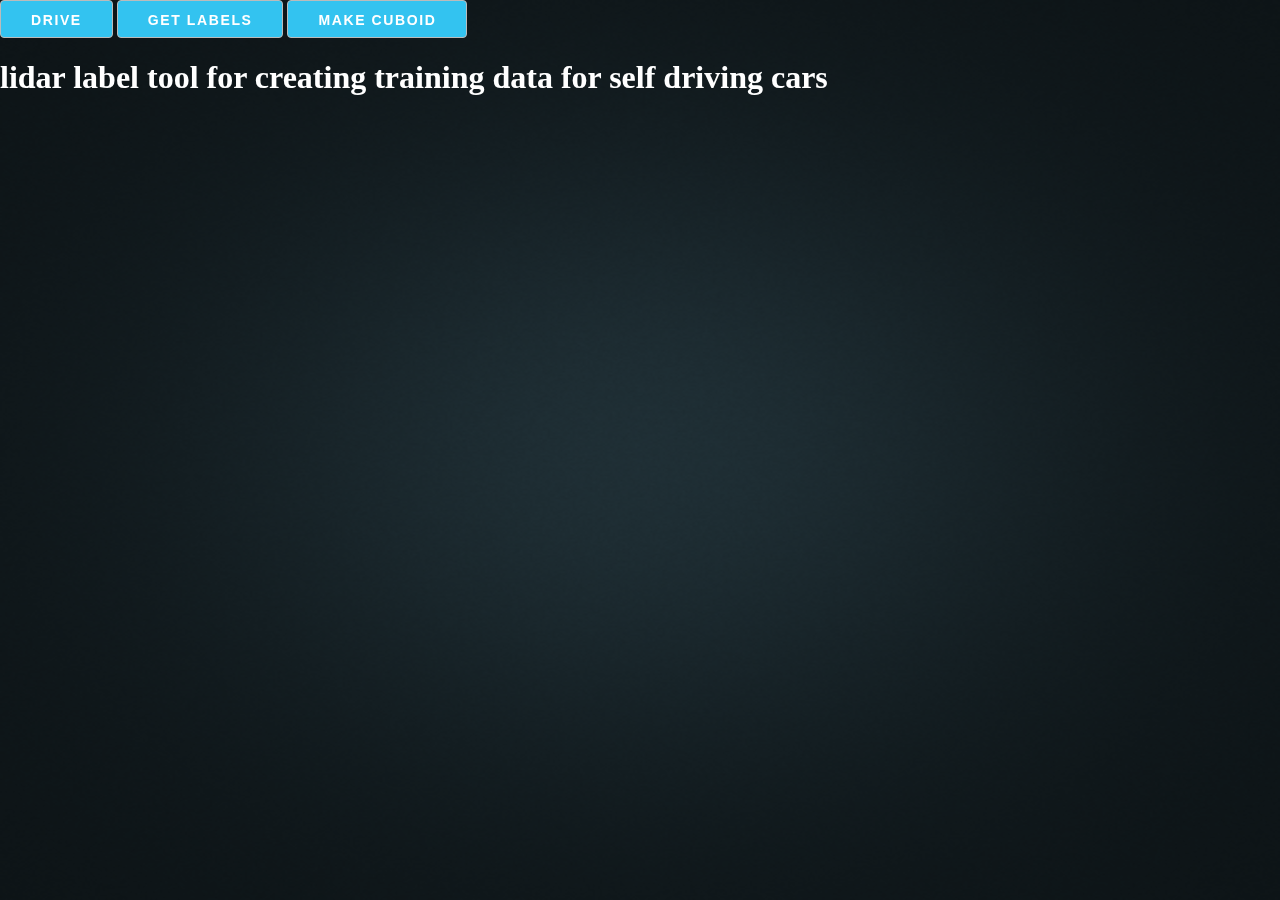
<file: index.html>
<!DOCTYPE html>
<html lang="en">
    <head>
        <meta charset="utf-8">
        <meta name="description" content="">
        <meta name="author" content="">
	      <meta name="viewport" content="width=device-width, initial-scale=1.0, user-scalable=no">
        <title>Potree Viewer</title>

	      <link rel="stylesheet" type="text/css" href="./local_modules/potree/build/potree/potree.css">
	      <link rel="stylesheet" type="text/css" href="./local_modules/potree/libs/jquery-ui/jquery-ui.min.css">
	      <link rel="stylesheet" type="text/css" href="./local_modules/potree/libs/perfect-scrollbar/css/perfect-scrollbar.css">
	      <link rel="stylesheet" href="./local_modules/potree/libs/openlayers3/ol.css" type="text/css">
        <link rel="stylesheet" href="./assets/style.css" type="text/css">
    </head>

    <body>
        <script src="https://code.jquery.com/jquery-3.2.1.min.js"></script>
        <script src="./local_modules/potree/libs/three.js/build/three.js"></script>
	      <script src="./local_modules/potree/libs/proj4/proj4.js"></script>
        <script src="./local_modules/potree/libs/other/stats.min.js"></script>
        <script src="./local_modules/potree/libs/other/BinaryHeap.js"></script>
        <script src="./local_modules/potree/libs/tween/tween.min.js"></script>
        <script src="./local_modules/potree/build/potree/potree.js"></script>
	      <script src="./local_modules/potree/libs/plasio/js/laslaz.js"></script>
	      <script src="./local_modules/potree/libs/plasio/vendor/bluebird.js"></script>
        <script src="https://threejs.org/examples/js/controls/DragControls.js"></script>
        <script src="https://threejs.org/examples/js/controls/TrackballControls.js"></script>
		    <div class="overlay">
            <button class="drive">Drive</button>
            <!-- <button class="save-state">save state</button> -->
            <button class="get-state">get Labels</button>
            <button class="make-cube">make cuboid</button>
            <!-- <button class="get-turk">get labels from turk</button> -->

            <h1>lidar label tool for creating training data for self driving cars</h1>

            
        </div>

        <div class="potree_container" style="position: absolute; width: 100%; height: 100%; left: 0px; top: 0px; ">
		        <div id="potree_render_area"></div>

			      <div id="potree_description" class="potree_info_text"></div>
		    </div>

	      <script src="./assets/point-cloud.js"></script>


        
    </body>
</html>
</file>
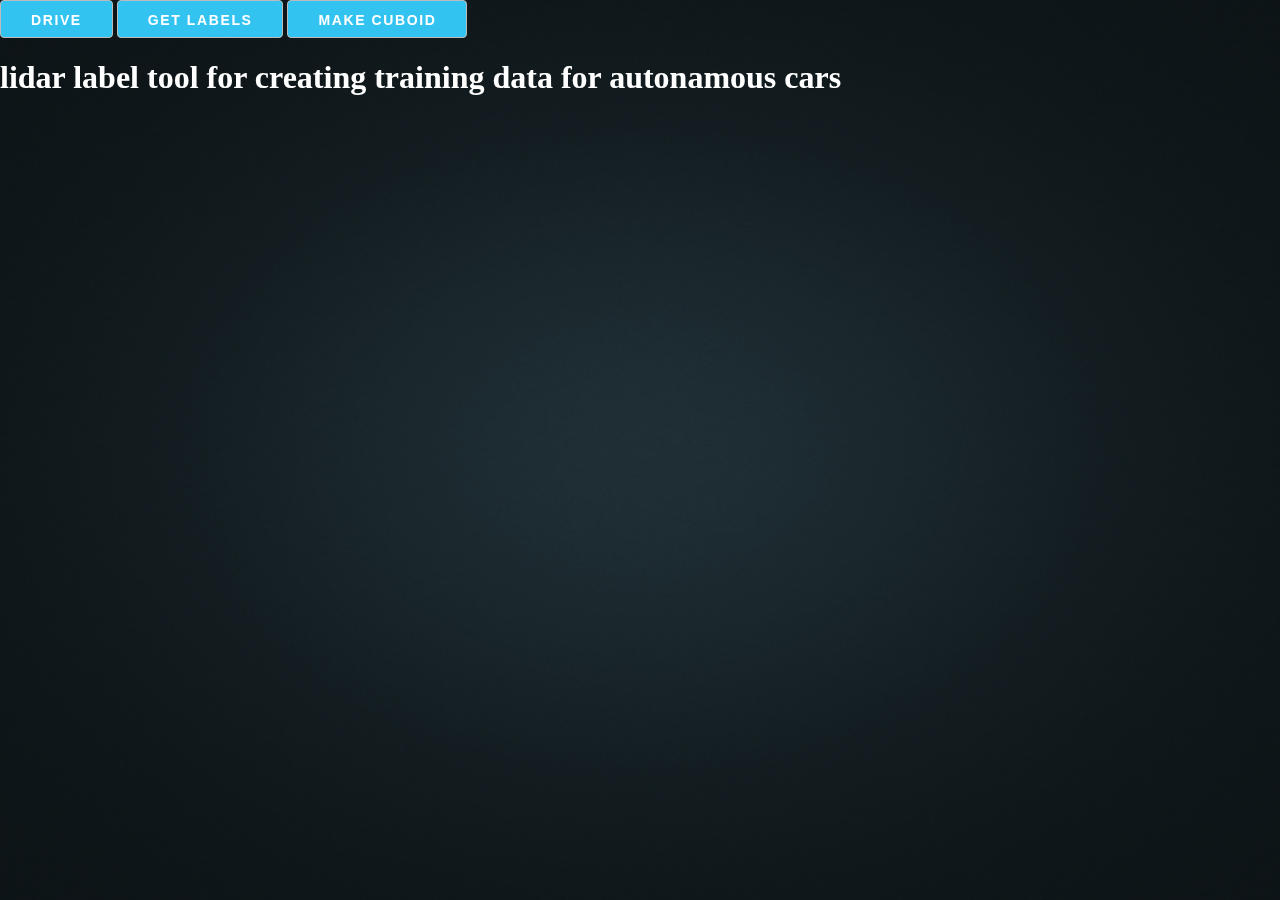
<file: templates/index.html>
<!DOCTYPE html>
<html lang="en">
    <head>
        <meta charset="utf-8">
        <meta name="description" content="">
        <meta name="author" content="">
	      <meta name="viewport" content="width=device-width, initial-scale=1.0, user-scalable=no">
        <title>Potree Viewer</title>

	      <link rel="stylesheet" type="text/css" href="/local_modules/potree/build/potree/potree.css">
	      <link rel="stylesheet" type="text/css" href="/local_modules/potree/libs/jquery-ui/jquery-ui.min.css">
	      <link rel="stylesheet" type="text/css" href="/local_modules/potree/libs/perfect-scrollbar/css/perfect-scrollbar.css">
	      <link rel="stylesheet" href="/local_modules/potree/libs/openlayers3/ol.css" type="text/css">
        <link rel="stylesheet" href="/assets/style.css" type="text/css">
    </head>

    <body>
        <script src="https://code.jquery.com/jquery-3.2.1.min.js"></script>
        <script src="/local_modules/potree/libs/three.js/build/three.js"></script>
	      <script src="/local_modules/potree/libs/proj4/proj4.js"></script>
        <script src="/local_modules/potree/libs/other/stats.min.js"></script>
        <script src="/local_modules/potree/libs/other/BinaryHeap.js"></script>
        <script src="/local_modules/potree/libs/tween/tween.min.js"></script>
        <script src="/local_modules/potree/build/potree/potree.js"></script>
	      <script src="/local_modules/potree/libs/plasio/js/laslaz.js"></script>
	      <script src="/local_modules/potree/libs/plasio/vendor/bluebird.js"></script>
        <script src="https://threejs.org/examples/js/controls/DragControls.js"></script>
        <script src="https://threejs.org/examples/js/controls/TrackballControls.js"></script>
		    <div class="overlay">
            <button class="drive">Drive</button>
            <!-- <button class="save-state">save state</button> -->
            <button class="get-state">get Labels</button>
            <button class="make-cube">make cuboid</button>
            <!-- <button class="get-turk">get labels from turk</button> -->

            <h1>lidar label tool for creating training data for autonamous cars</h1>

            
        </div>

        <div class="potree_container" style="position: absolute; width: 100%; height: 100%; left: 0px; top: 0px; ">
		        <div id="potree_render_area"></div>

			      <div id="potree_description" class="potree_info_text"></div>
		    </div>

	      <script src="/assets/point-cloud.js"></script>


        
    </body>
</html>
</file>
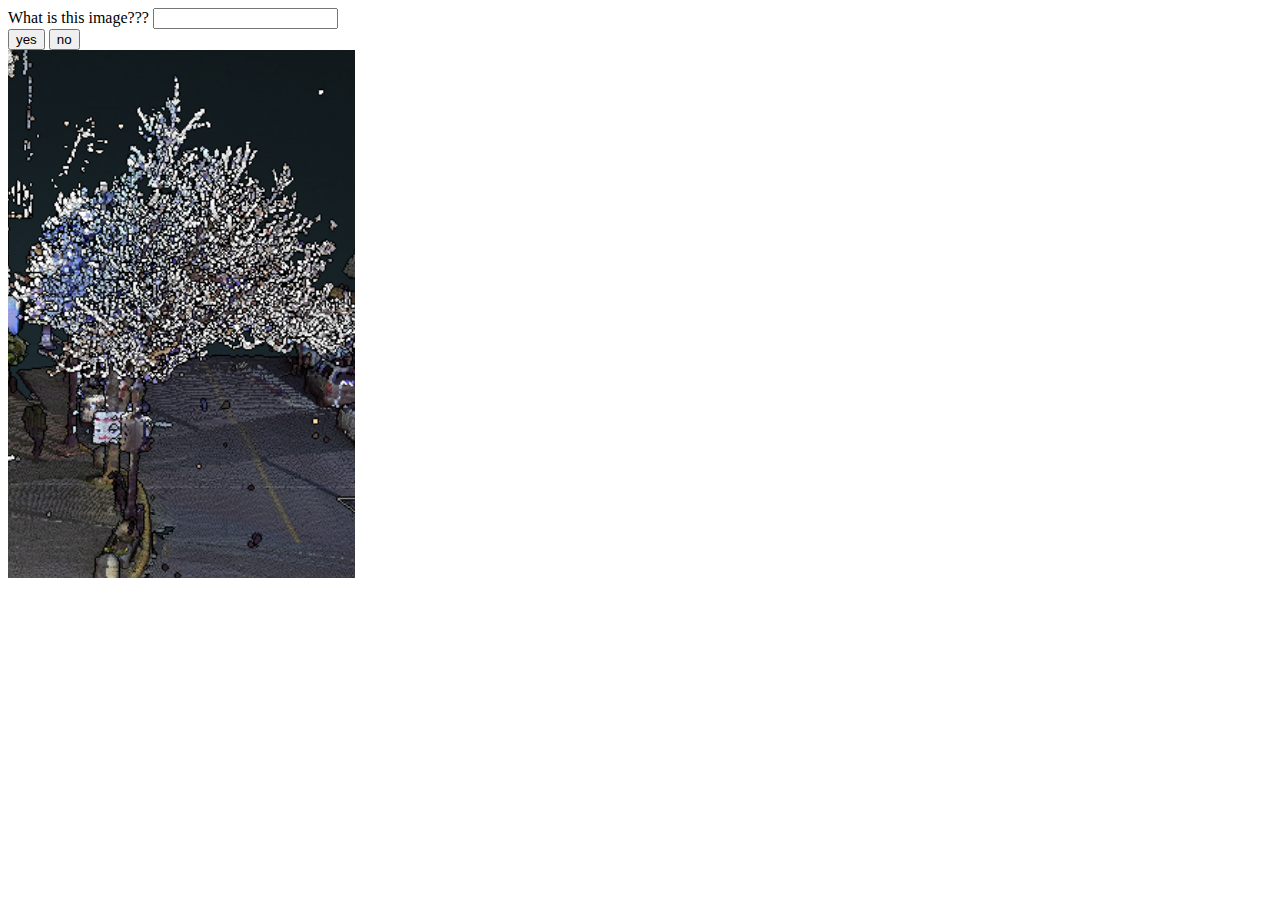
<file: labeler.html>
<body>
    <label> What is this image???
        <input type="text" ><br>
        <span class="cookie"></span>
        <button>yes</button>
        <button>no </button>
    </label>
    <img src="/assets/SS-3.png" style="display:block;">

    <script src="https://code.jquery.com/jquery-3.2.1.min.js"></script>
    <script>

     let data

     $.get("/data/label.json",
           function(res){ data = JSON.parse(res)
               document.querySelector('.cookie').innerHTML
               = `Is it really a <b>${data.labels[2]}</b>??`

           })


     $('input').on('keydown', function (e) {
         let val = this.value
         data.labels[2] = val

         $.ajax({
             url:"/data/label.json",
             type:"POST",
             data:JSON.stringify(data),
             contentType:"application/json; charset=utf-8",
             dataType:"json",
             success: function(){
                 console.log('yay')
             }
         })
     });

    </script>

</body>
</file>
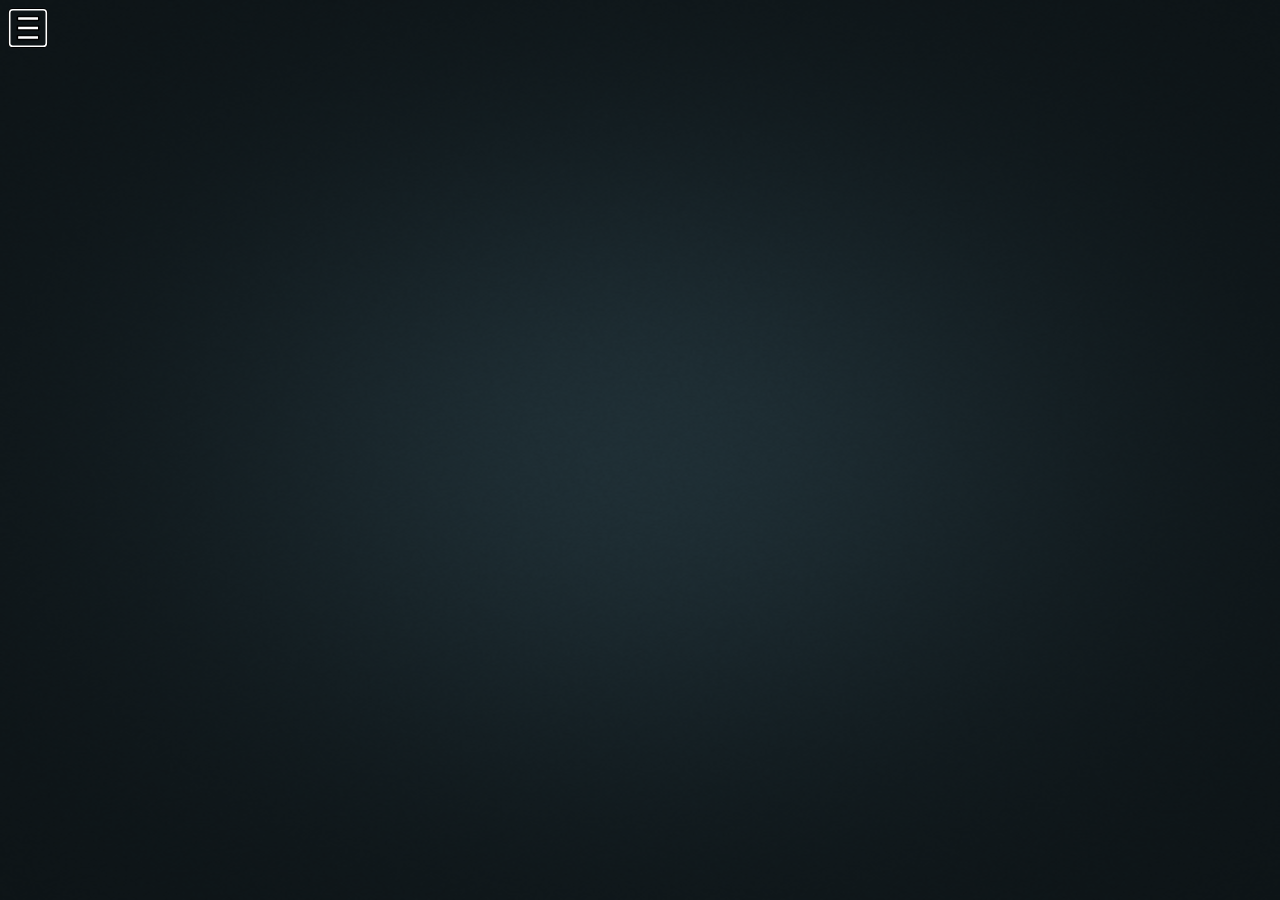
<file: local_modules/potree/examples/arena4d.html>
<!DOCTYPE html>
<html lang="en">
  <head>
    <meta charset="utf-8">
    <meta name="description" content="">
    <meta name="author" content="">
	<meta name="viewport" content="width=device-width, initial-scale=1.0, user-scalable=no">
    <title>Potree Viewer</title>

	<link rel="stylesheet" type="text/css" href="../build/potree/potree.css">
	<link rel="stylesheet" type="text/css" href="../libs/jquery-ui/jquery-ui.min.css">
	<link rel="stylesheet" type="text/css" href="../libs/perfect-scrollbar/css/perfect-scrollbar.css">
	<link rel="stylesheet" href="../libs/openlayers3/ol.css" type="text/css">
  </head>

  <body>
  
	<script src="../libs/jquery/jquery-3.1.1.js"></script>
	
	<!--<script src="../libs/other/webgl-debug.js"></script>-->
	<script src="../libs/perfect-scrollbar/js/perfect-scrollbar.jquery.js"></script>
	<script src="../libs/jquery-ui/jquery-ui.min.js"></script>
	<script src="../libs/three.js/build/three.js"></script>
	<script src="../libs/other/stats.min.js"></script>
	<script src="../libs/other/BinaryHeap.js"></script>
	<script src="../libs/tween/tween.min.js"></script>
	<script src="../libs/d3/d3.js"></script>
	<script src="../libs/proj4/proj4.js"></script>
	<script src="../libs/openlayers3/ol.js"></script>
    <script src="../libs/i18next/i18next.js"></script>
	
	<script src="../build/potree/potree.js"></script>
	
	<!-- INCLUDE ADDITIONAL DEPENDENCIES HERE -->
	<!-- INCLUDE SETTINGS HERE -->

	<script src="../libs/plasio/js/laslaz.js"></script>
	<script src="../libs/plasio/vendor/bluebird.js"></script>


    <div class="potree_container" style="position: absolute; width: 100%; height: 100%; left: 0px; top: 0px; ">

		<div id="potree_render_area">
			<div id="potree_map" class="mapBox" style="position: absolute; left: 50px; top: 50px; width: 400px; height: 400px; display: none">
				<div id="potree_map_header" style="position: absolute; width: 100%; height: 25px; top: 0px; background-color: rgba(0,0,0,0.5); z-index: 1000; border-top-left-radius: 3px; border-top-right-radius: 3px;">
				</div>
				<div id="potree_map_content" class="map" style="position: absolute; z-index: 100; top: 25px; width: 100%; height: calc(100% - 25px); border: 2px solid rgba(0,0,0,0.5); box-sizing: border-box;"></div>
			</div>

			<div id="potree_description" class="potree_info_text"></div>
		</div>

		<div id="potree_sidebar_container"> </div>
    </div>

	<script>
	
		window.viewer = new Potree.Viewer(document.getElementById("potree_render_area"));
		
		viewer.setEDLEnabled(true);
		viewer.setPointSize(1);
		viewer.setMaterial("RGB");
		viewer.setFOV(60);
		viewer.setPointSizing("Adaptive");
		viewer.setQuality("Squares");
		viewer.setPointBudget(2*1000*1000);
		viewer.setIntensityRange(0, 300);
		viewer.setWeightClassification(1);
		viewer.loadSettingsFromURL();
		
		viewer.setDescription("");
		
		viewer.loadGUI(() => {
			viewer.setLanguage('en');
			$("#menu_tools").next().show();
			//viewer.toggleSidebar();
		});
		
		Potree.loadPointCloud("http://arena4d.uksouth.cloudapp.azure.com:8080/Arena4DWebServer/PointServer/Office_Example2.vpc", "Arena4D", function(e){
			viewer.scene.addPointCloud(e.pointcloud);
			
			viewer.fitToScreen();
			//viewer.scene.view.position.set(-19.61, 12.79, 157.47);
			//viewer.scene.view.lookAt(new THREE.Vector3(12.72, -2.13, 126.99));
		});
		
	</script>
	
	
  </body>
</html>
</file>
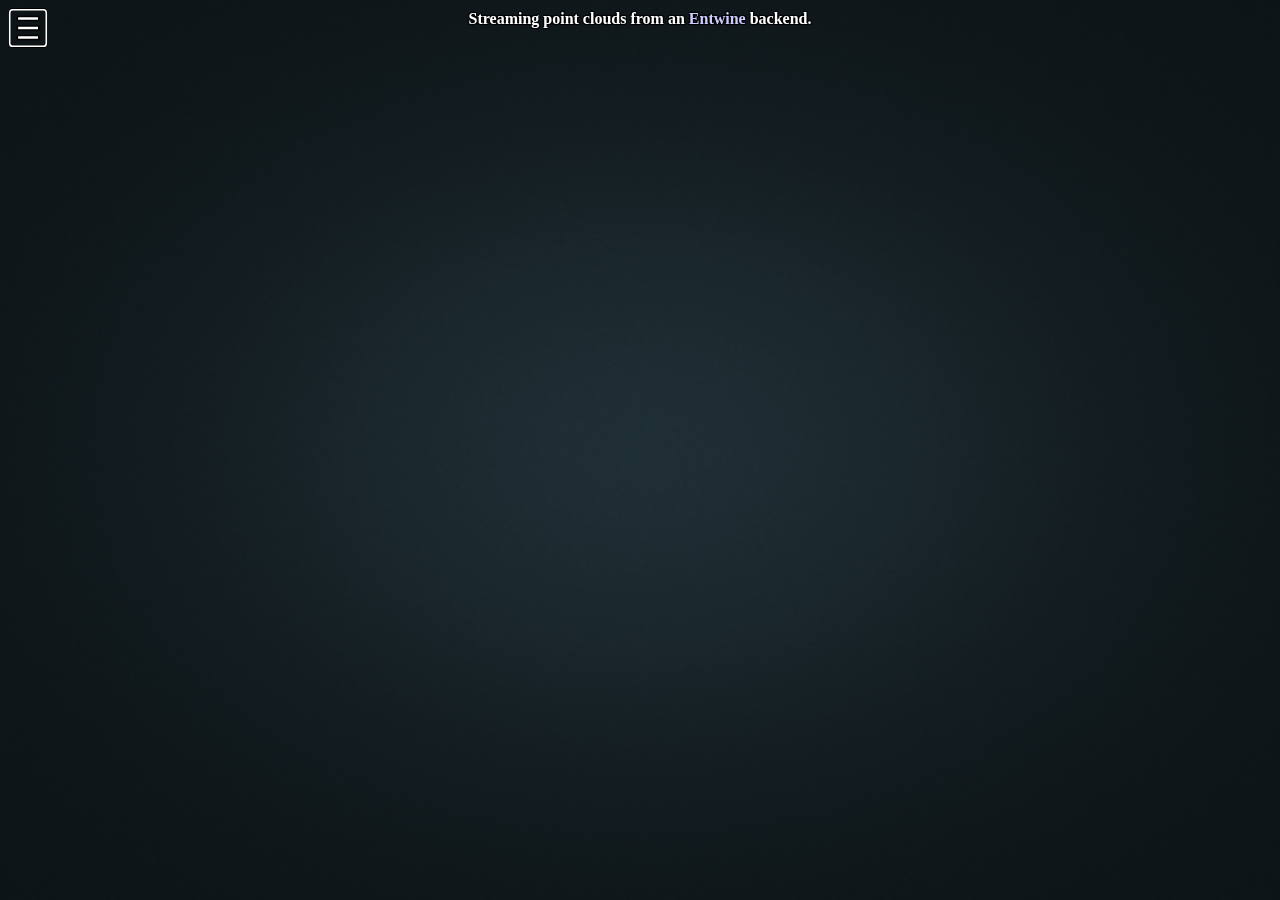
<file: local_modules/potree/examples/entwine_greyhound.html>
<!DOCTYPE html>
<html lang="en">
  <head>
    <meta charset="utf-8">
    <meta name="viewport" content="width=device-width, initial-scale=1.0">
    <meta name="description" content="">
    <meta name="author" content="">
    <title>Potree Viewer</title>

	<link rel="stylesheet" type="text/css" href="../build/potree/potree.css">
	<link rel="stylesheet" type="text/css" href="../libs/jquery-ui/jquery-ui.min.css">
	<link rel="stylesheet" type="text/css" href="../libs/perfect-scrollbar/css/perfect-scrollbar.css">
	<link rel="stylesheet" href="../libs/openlayers3/ol.css" type="text/css">
  </head>

  <body>

	<script src="../libs/jquery/jquery-3.1.1.js"></script>

	<!--<script src="../libs/other/webgl-debug.js"></script>-->
	<script src="../libs/perfect-scrollbar/js/perfect-scrollbar.jquery.js"></script>
	<script src="../libs/jquery-ui/jquery-ui.min.js"></script>
	<script src="../libs/three.js/build/three.js"></script>
	<script src="../libs/other/stats.min.js"></script>
	<script src="../libs/other/BinaryHeap.js"></script>
	<script src="../libs/tween/tween.min.js"></script>
	<script src="../libs/d3/d3.js"></script>
	<script src="../libs/proj4/proj4.js"></script>
	<script src="../libs/openlayers3/ol.js"></script>
    <script src="../libs/i18next/i18next.js"></script>

	<script src="../build/potree/potree.js"></script>

	<!-- INCLUDE ADDITIONAL DEPENDENCIES HERE -->
	<!-- INCLUDE SETTINGS HERE -->

	<script src="../libs/plasio/js/laslaz.js"></script>
	<script src="../libs/plasio/vendor/bluebird.js"></script>


    <div class="potree_container" style="position: absolute; width: 100%; height: 100%; left: 0px; top: 0px; ">

		<div id="potree_render_area">
			<div id="potree_map" class="mapBox" style="position: absolute; left: 50px; top: 50px; width: 400px; height: 400px; display: none">
				<div id="potree_map_header" style="position: absolute; width: 100%; height: 25px; top: 0px; background-color: rgba(0,0,0,0.5); z-index: 1000; border-top-left-radius: 3px; border-top-right-radius: 3px;">
				</div>
				<div id="potree_map_content" class="map" style="position: absolute; z-index: 100; top: 25px; width: 100%; height: calc(100% - 25px); border: 2px solid rgba(0,0,0,0.5); box-sizing: border-box;"></div>
			</div>

			<div id="potree_description" class="potree_info_text"></div>
		</div>

		<div id="potree_sidebar_container"> </div>
    </div>

	<script>

		window.viewer = new Potree.Viewer(document.getElementById("potree_render_area"));

		viewer.setEDLEnabled(true);
		viewer.setPointSize(2.0);
		viewer.setMaterial("RGB");
		viewer.setFOV(60);
		viewer.setPointSizing("Fixed");
		viewer.setQuality("Squares");
		viewer.setPointBudget(2*1000*1000);
		viewer.setIntensityRange(0, 300);
		viewer.setWeightClassification(1);
		viewer.loadSettingsFromURL();

		viewer.setDescription('Streaming point clouds from an <a href="https://entwine.io/" target="_blank">Entwine</a> backend.');

		viewer.loadGUI(() => {
			viewer.setLanguage('en');
			$("#menu_appearance").next().show();
			//viewer.toggleSidebar();
		});

        var getQueryParam = function(name) {
            name = name.replace(/[\[\]]/g, "\\$&");
            var regex = new RegExp("[?&]" + name + "(=([^&#]*)|&|#|$)"),
                results = regex.exec(window.location.href);
            if (!results || !results[2]) return null;
            return decodeURIComponent(results[2].replace(/\+/g, " "));
        }

		{
			var server = "greyhound://cache.greyhound.io/resource/";

            /* Some current public resources:
                autzen
                half-dome
                iowa
                iowa-bridge
                iowa-city
                lake-isabella
                lone-star
                nyc
                nz
                red-rocks
                sncf
                space-shuttle
                st-helens
                vanuatu-village
            */
			
			var resource = "autzen";
            
			
			//
			// Some recommended configurations:
			//
			
			//var resource = "iowa-bridge";
			//viewer.setMaterial("Intensity");
			//viewer.setIntensityRange(0, 65536);
			//viewer.setIntensityBrightness(0.2);
			
			//var resource = "iowa-city";
			//viewer.setMaterial("Intensity");
			
			//var resource = "lake-isabella";
			//viewer.setMaterial("Intensity");
			//viewer.setIntensityGamma(0.5);
			
			//var resource = "space-shuttle";
			//viewer.setMaterial("Intensity");
			//viewer.setIntensityRange(0, 4500);
			//viewer.setIntensityGamma(1.5);
			
			
			

            if (getQueryParam("server")) {
                server = getQueryParam("server");
            }
            if (getQueryParam("resource")) {
                resource = getQueryParam("resource");
            }

			Potree.loadPointCloud(server + resource + "/", "autzen", (e) => {
				viewer.scene.addPointCloud(e.pointcloud);
				viewer.fitToScreen(0.5);
			});
		}

	</script>


  </body>
</html>
</file>
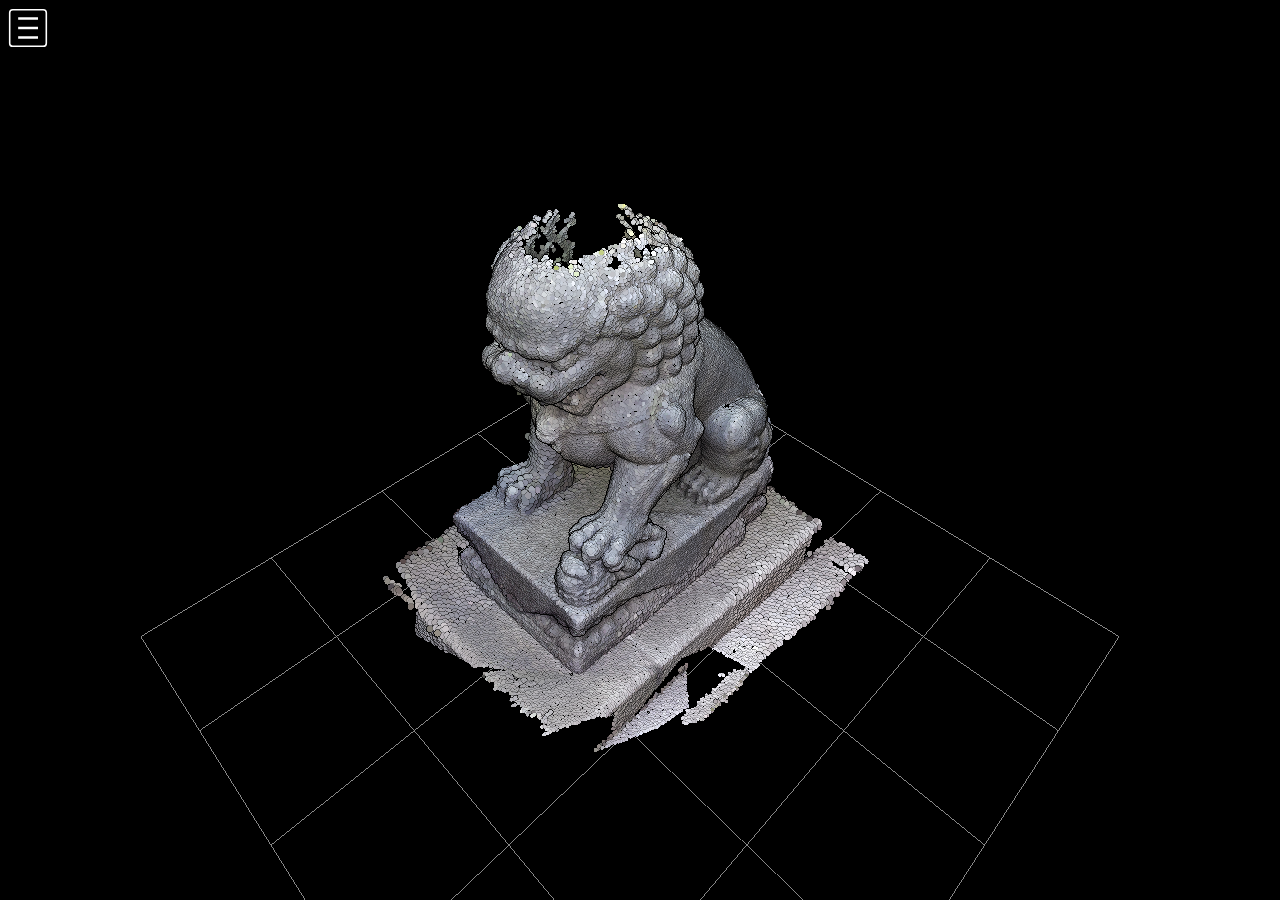
<file: local_modules/potree/examples/lion.html>
<!DOCTYPE html>
<html lang="en">
  <head>
    <meta charset="utf-8">
    <meta name="description" content="">
    <meta name="author" content="">
	<meta name="viewport" content="width=device-width, initial-scale=1.0, user-scalable=no">
    <title>Potree Viewer</title>

	<link rel="stylesheet" type="text/css" href="../build/potree/potree.css">
	<link rel="stylesheet" type="text/css" href="../libs/jquery-ui/jquery-ui.min.css">
	<link rel="stylesheet" type="text/css" href="../libs/perfect-scrollbar/css/perfect-scrollbar.css">
	<link rel="stylesheet" href="../libs/openlayers3/ol.css" type="text/css">
  </head>

  <body>
  
	<script src="../libs/jquery/jquery-3.1.1.js"></script>
	
	<!--<script src="../libs/other/webgl-debug.js"></script>-->
	<script src="../libs/perfect-scrollbar/js/perfect-scrollbar.jquery.js"></script>
	<script src="../libs/jquery-ui/jquery-ui.min.js"></script>
	<script src="../libs/three.js/build/three.js"></script>
	<script src="../libs/other/stats.min.js"></script>
	<script src="../libs/other/BinaryHeap.js"></script>
	<script src="../libs/tween/tween.min.js"></script>
	<script src="../libs/d3/d3.js"></script>
	<script src="../libs/proj4/proj4.js"></script>
	<script src="../libs/openlayers3/ol.js"></script>
    <script src="../libs/i18next/i18next.js"></script>
	
	<script src="../build/potree/potree.js"></script>
	
	<!-- INCLUDE ADDITIONAL DEPENDENCIES HERE -->
	<!-- INCLUDE SETTINGS HERE -->

	<script src="../libs/plasio/js/laslaz.js"></script>
	<script src="../libs/plasio/vendor/bluebird.js"></script>


    <div class="potree_container" style="position: absolute; width: 100%; height: 100%; left: 0px; top: 0px; ">

		<div id="potree_render_area">
			<div id="potree_map" class="mapBox" style="position: absolute; left: 50px; top: 50px; width: 400px; height: 400px; display: none">
				<div id="potree_map_header" style="position: absolute; width: 100%; height: 25px; top: 0px; background-color: rgba(0,0,0,0.5); z-index: 1000; border-top-left-radius: 3px; border-top-right-radius: 3px;">
				</div>
				<div id="potree_map_content" class="map" style="position: absolute; z-index: 100; top: 25px; width: 100%; height: calc(100% - 25px); border: 2px solid rgba(0,0,0,0.5); box-sizing: border-box;"></div>
			</div>

			<div id="potree_description" class="potree_info_text"></div>
		</div>

		<div id="potree_sidebar_container"> </div>
    </div>

	<script>
	
		window.viewer = new Potree.Viewer(document.getElementById("potree_render_area"));
		
		viewer.setEDLEnabled(true);
		viewer.setPointSize(1);
		viewer.setMaterial("RGB");
		viewer.setFOV(60);
		viewer.setPointSizing("Adaptive");
		viewer.setQuality("Squares");
		viewer.setPointBudget(1*1000*1000);
		viewer.setIntensityRange(0, 300);
		viewer.setWeightClassification(1);
		viewer.loadSettingsFromURL();
		
		viewer.setDescription("");
		
		viewer.loadGUI(() => {
			viewer.setLanguage('en');
			$("#menu_appearance").next().show();
			//viewer.toggleSidebar();
		});
		
		// Sigeom
		Potree.loadPointCloud("../pointclouds/lion_takanawa/cloud.js", "lion", function(e){
			viewer.scene.addPointCloud(e.pointcloud);
			
			viewer.fitToScreen();
		});
		
	</script>
	
	
  </body>
</html>
</file>
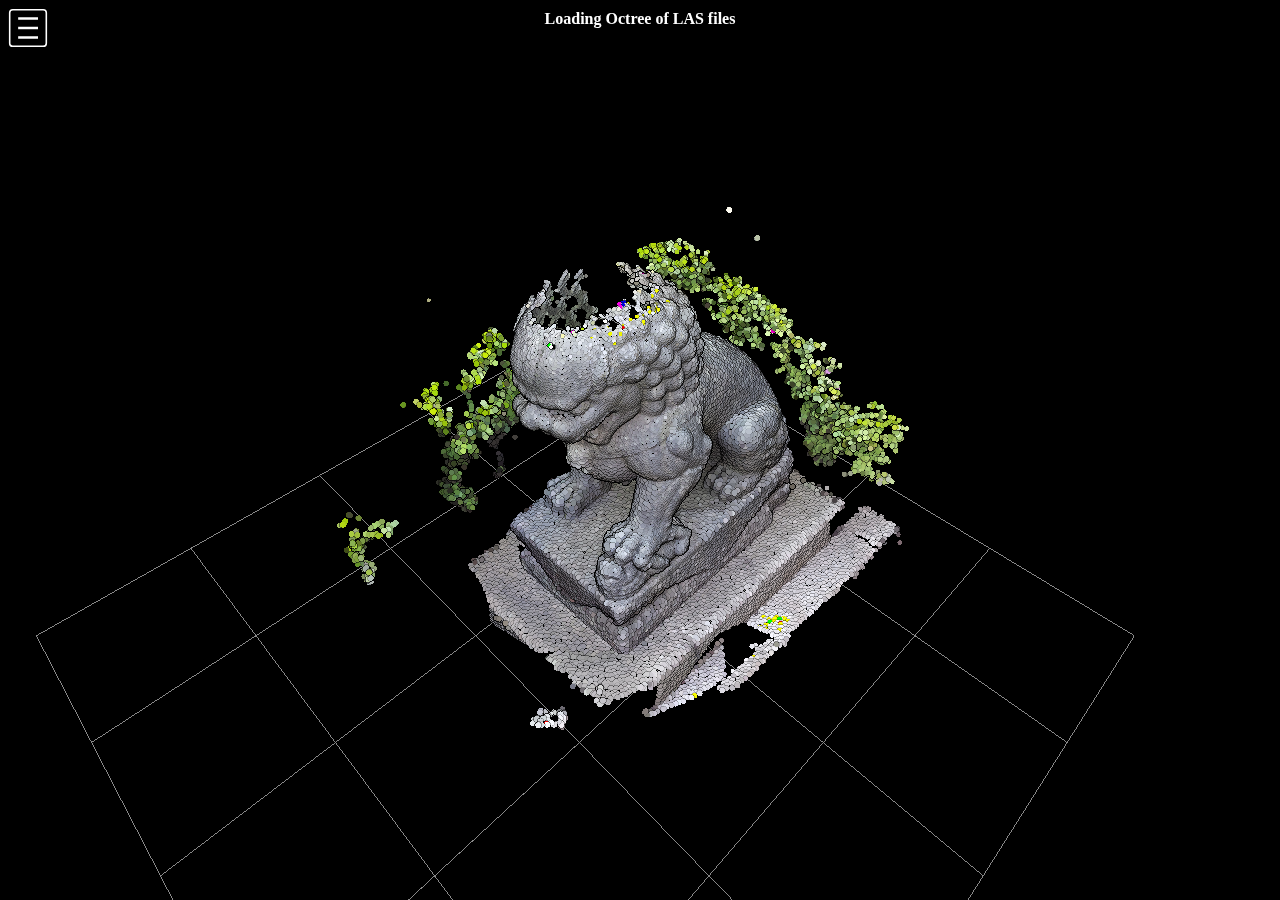
<file: local_modules/potree/examples/lion_las.html>
<!DOCTYPE html>
<html lang="en">
  <head>
    <meta charset="utf-8">
    <meta name="description" content="">
    <meta name="author" content="">
	<meta name="viewport" content="width=device-width, initial-scale=1.0, user-scalable=no">
    <title>Potree Viewer</title>

	<link rel="stylesheet" type="text/css" href="../build/potree/potree.css">
	<link rel="stylesheet" type="text/css" href="../libs/jquery-ui/jquery-ui.min.css">
	<link rel="stylesheet" type="text/css" href="../libs/perfect-scrollbar/css/perfect-scrollbar.css">
	<link rel="stylesheet" href="../libs/openlayers3/ol.css" type="text/css">
  </head>

  <body>
  
	<script src="../libs/jquery/jquery-3.1.1.js"></script>
	
	<!--<script src="../libs/other/webgl-debug.js"></script>-->
	<script src="../libs/perfect-scrollbar/js/perfect-scrollbar.jquery.js"></script>
	<script src="../libs/jquery-ui/jquery-ui.min.js"></script>
	<script src="../libs/three.js/build/three.js"></script>
	<script src="../libs/other/stats.min.js"></script>
	<script src="../libs/other/BinaryHeap.js"></script>
	<script src="../libs/tween/tween.min.js"></script>
	<script src="../libs/d3/d3.js"></script>
	<script src="../libs/proj4/proj4.js"></script>
	<script src="../libs/openlayers3/ol.js"></script>
    <script src="../libs/i18next/i18next.js"></script>
	
	<script src="../build/potree/potree.js"></script>
	
	<!-- INCLUDE ADDITIONAL DEPENDENCIES HERE -->
	<!-- INCLUDE SETTINGS HERE -->

	<script src="../libs/plasio/js/laslaz.js"></script>
	<script src="../libs/plasio/vendor/bluebird.js"></script>


    <div class="potree_container" style="position: absolute; width: 100%; height: 100%; left: 0px; top: 0px; ">

		<div id="potree_render_area">
			<div id="potree_map" class="mapBox" style="position: absolute; left: 50px; top: 50px; width: 400px; height: 400px; display: none">
				<div id="potree_map_header" style="position: absolute; width: 100%; height: 25px; top: 0px; background-color: rgba(0,0,0,0.5); z-index: 1000; border-top-left-radius: 3px; border-top-right-radius: 3px;">
				</div>
				<div id="potree_map_content" class="map" style="position: absolute; z-index: 100; top: 25px; width: 100%; height: calc(100% - 25px); border: 2px solid rgba(0,0,0,0.5); box-sizing: border-box;"></div>
			</div>

			<div id="potree_description" class="potree_info_text"></div>
		</div>

		<div id="potree_sidebar_container"> </div>
    </div>

	<script>
	
		window.viewer = new Potree.Viewer(document.getElementById("potree_render_area"));
		
		viewer.setEDLEnabled(true);
		viewer.setPointSize(1);
		viewer.setMaterial("RGB");
		viewer.setFOV(60);
		viewer.setPointSizing("Adaptive");
		viewer.setQuality("Squares");
		viewer.setPointBudget(1*1000*1000);
		viewer.setIntensityRange(0, 300);
		viewer.setWeightClassification(1);
		viewer.loadSettingsFromURL();
		
		viewer.setDescription("Loading Octree of LAS files");
		
		viewer.loadGUI(() => {
			viewer.setLanguage('en');
			$("#menu_appearance").next().show();
			//viewer.toggleSidebar();
		});
		
		// Sigeom
		Potree.loadPointCloud("../pointclouds/lion_takanawa_las/cloud.js", "lion", function(e){
			viewer.scene.addPointCloud(e.pointcloud);
			
			e.pointcloud.position.x += 3;
			e.pointcloud.position.y -= 3;
			e.pointcloud.position.z += 4;
			
			viewer.fitToScreen();
		});
		
	</script>
	
	
  </body>
</html>
</file>
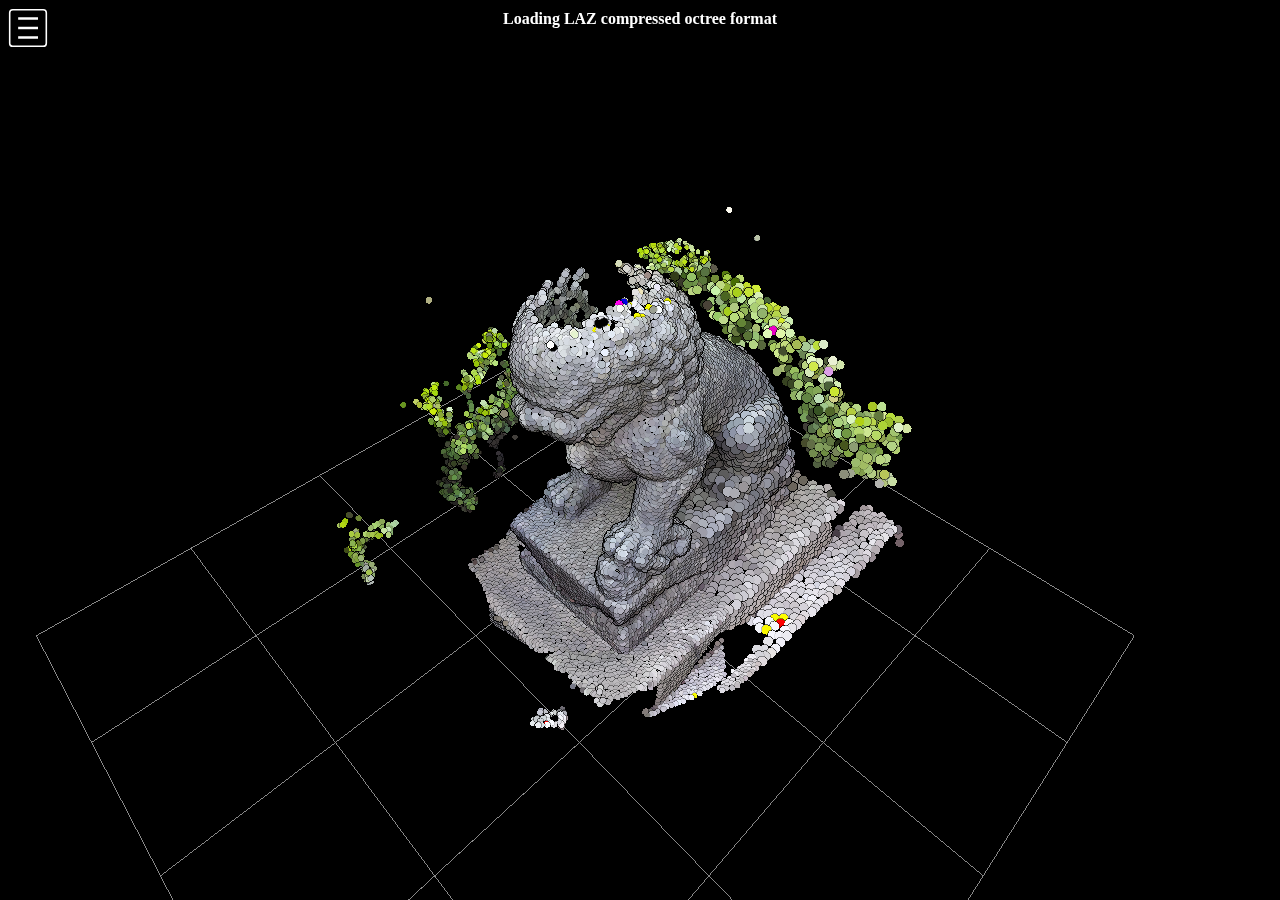
<file: local_modules/potree/examples/lion_laz.html>
<!DOCTYPE html>
<html lang="en">
  <head>
    <meta charset="utf-8">
    <meta name="description" content="">
    <meta name="author" content="">
	<meta name="viewport" content="width=device-width, initial-scale=1.0, user-scalable=no">
    <title>Potree Viewer</title>

	<link rel="stylesheet" type="text/css" href="../build/potree/potree.css">
	<link rel="stylesheet" type="text/css" href="../libs/jquery-ui/jquery-ui.min.css">
	<link rel="stylesheet" type="text/css" href="../libs/perfect-scrollbar/css/perfect-scrollbar.css">
	<link rel="stylesheet" href="../libs/openlayers3/ol.css" type="text/css">
  </head>

  <body>
  
	<script src="../libs/jquery/jquery-3.1.1.js"></script>
	
	<!--<script src="../libs/other/webgl-debug.js"></script>-->
	<script src="../libs/perfect-scrollbar/js/perfect-scrollbar.jquery.js"></script>
	<script src="../libs/jquery-ui/jquery-ui.min.js"></script>
	<script src="../libs/three.js/build/three.js"></script>
	<script src="../libs/other/stats.min.js"></script>
	<script src="../libs/other/BinaryHeap.js"></script>
	<script src="../libs/tween/tween.min.js"></script>
	<script src="../libs/d3/d3.js"></script>
	<script src="../libs/proj4/proj4.js"></script>
	<script src="../libs/openlayers3/ol.js"></script>
    <script src="../libs/i18next/i18next.js"></script>
	
	<script src="../build/potree/potree.js"></script>
	
	<!-- INCLUDE ADDITIONAL DEPENDENCIES HERE -->
	<!-- INCLUDE SETTINGS HERE -->

	<script src="../libs/plasio/js/laslaz.js"></script>
	<script src="../libs/plasio/vendor/bluebird.js"></script>


    <div class="potree_container" style="position: absolute; width: 100%; height: 100%; left: 0px; top: 0px; ">

		<div id="potree_render_area">
			<div id="potree_map" class="mapBox" style="position: absolute; left: 50px; top: 50px; width: 400px; height: 400px; display: none">
				<div id="potree_map_header" style="position: absolute; width: 100%; height: 25px; top: 0px; background-color: rgba(0,0,0,0.5); z-index: 1000; border-top-left-radius: 3px; border-top-right-radius: 3px;">
				</div>
				<div id="potree_map_content" class="map" style="position: absolute; z-index: 100; top: 25px; width: 100%; height: calc(100% - 25px); border: 2px solid rgba(0,0,0,0.5); box-sizing: border-box;"></div>
			</div>

			<div id="potree_description" class="potree_info_text"></div>
		</div>

		<div id="potree_sidebar_container"> </div>
    </div>

	<script>
	
		window.viewer = new Potree.Viewer(document.getElementById("potree_render_area"));
		
		viewer.setEDLEnabled(true);
		viewer.setPointSize(1);
		viewer.setMaterial("RGB");
		viewer.setFOV(60);
		viewer.setPointSizing("Adaptive");
		viewer.setQuality("Squares");
		viewer.setPointBudget(1*1000*1000);
		viewer.setIntensityRange(0, 300);
		viewer.setWeightClassification(1);
		viewer.loadSettingsFromURL();
		
		viewer.setDescription("Loading LAZ compressed octree format");
		
		viewer.loadGUI(() => {
			viewer.setLanguage('en');
			$("#menu_appearance").next().show();
			//viewer.toggleSidebar();
		});
		
		Potree.loadPointCloud("../pointclouds/lion_takanawa_laz/cloud.js", "lion", function(e){
			viewer.scene.addPointCloud(e.pointcloud);
			
			e.pointcloud.position.x += 3;
			e.pointcloud.position.y -= 3;
			e.pointcloud.position.z += 4;
			
			viewer.fitToScreen();
		});
		
		
	</script>
	
	
  </body>
</html>
</file>
<file: local_modules/potree/build/potree/potree.css>
/* CSS - Cascading Style Sheet */
/* Palette color codes */
/* Palette URL: http://paletton.com/#uid=13p0u0kex8W2uqu8af7lEqaulDE */

/* Feel free to copy&paste color codes to your application */

/* As hex codes */
.color-primary-0 { color: #19282C }	/* Main Primary color */
.color-primary-1 { color: #7A8184 }
.color-primary-2 { color: #39474B }
.color-primary-3 { color: #2D6D82 }
.color-primary-4 { color: #108FB9 }

/* As RGBa codes */
.rgba-primary-0 { color: rgba( 25, 40, 44,1) }	/* Main Primary color */
.rgba-primary-1 { color: rgba(122,129,132,1) }
.rgba-primary-2 { color: rgba( 57, 71, 75,1) }
.rgba-primary-3 { color: rgba( 45,109,130,1) }
.rgba-primary-4 { color: rgba( 16,143,185,1) }

/* Generated by Paletton.com Â© 2002-2014 */
/* http://paletton.com */



:root{
	
	--color-0: 			rgba( 25, 40, 44, 1);
	--color-1: 			rgba(122,129,132, 1);
	--color-2: 			rgba( 57, 71, 75, 1);
	--color-3: 			rgba( 45,109,130, 1);
	--color-4: 			rgba( 16,143,185, 1);
	
	--bg-color:			var(--color-0);
	--bg-light-color:	rgba( 48, 61, 65, 1);
	--bg-dark-color:	rgba( 24, 31, 33, 1);
	--bg-hover-color:	var(--color-2);
	
	--font-color:		#9AA1A4;
	--border-color:		black;
	
	--measurement-detail-node-bg-light:		var(--color-1);
	--measurement-detail-node-bg-dark:		var(--color-2);
	--measurement-detail-area-bg-color:		#eee;
	
}


.potree_container{
	/*font-size:	75%;*/
}

.potree_info_text{
	color:		white;
	font-weight: bold;
	text-shadow:  1px  1px 1px black,
				  1px -1px 1px black,
				 -1px  1px 1px black,
				 -1px -1px 1px black;
}

#potree_description{
	position: absolute; 
	top: 10px; 
	left: 50%; 
	transform: translateX(-50%); 
	text-align: center
}

#potree_sidebar_container{
	position:	absolute;
	z-index:	0;
	width:		300px;
	height:		100%;
	overflow-y:	auto;
	font-size:	85%;
	overflow: 	hidden;
	border-right:	1px solid black;
}

.potree_sidebar_brand{
	margin:			1px 20px;
	line-height:	2em;
	font-size:		100%;
	font-weight:	bold;
	position:		relative;
}

#potree_sidebar_container a{
	color: 			#8Aa1c4;
	//color: 			red;
}

.potree_menu_toggle{
	position:		absolute;
	float:			left;
	margin:			8px 8px;
	background:		none;
	width:			2.5em;
	height:			2.5em;
	z-index:		100;
	cursor: 		pointer;
}

#potree_map_toggle{
	position:		absolute;
	float:			left;
	margin:			8px 8px;
	background:		none;
	width:			2.5em;
	height:			2.5em;
	z-index:		100;
	top:			calc(2.5em + 8px);
	cursor: 		pointer;
}

#potree_render_area{
	position: 	absolute;
	top: 		0px;
	bottom: 	0px;
	left: 		0px;
	right: 		0px;
	overflow: 	hidden;
	z-index: 	1;
	-webkit-transition: left .35s;
	transition: left .35s;
}

.potree-panel {
    border: 		1px solid black;
    border-radius: 	0.4em;
    padding: 		0px;
    background-color: var(--bg-light-color);
}

.potree-panel-heading{
	background-color: var(--bg-dark-color);
}

a:hover, a:visited, a:link, a:active{
	color: 				#ccccff;
	text-decoration: 	none;
}

.annotation{
	-webkit-transition: opacity .1s;
	transition: opacity .1s;
}

.annotation-item {
	color:			white;
	background-color: 	black;
	opacity:		0.5;
	border-radius:	1.5em;
	font-size:		1em;
	line-height:	1.5em;
	padding:		1px 8px 0px 8px;
	font-weight:	bold;
	display:		flex;
	cursor:			default;
}

.annotation-item:hover {
	opacity:		1.0;
	box-shadow:		0 0 5px #ffffff;
}

.annotation-main{
	display:		flex;
	flex-grow:		1;
}

.annotation-label{
	display:		block;
	height:			100%;
	flex-grow:		1;
	margin:			2px 8px;
	user-select:	none;
}

.annotation-icon{
	width:		20px;
	height:		20px;
	filter:		invert(100%);
	margin:		2px 2px;
	opacity:	0.5;
}


canvas { 
	width: 100%; 
	height: 100% 
}

body{ 
	margin: 	0; 
	padding: 	0;
}

.axis {
  font: 		10px sans-serif;
  color: 		var(--font-color);
}

.axis path{
  fill: 		none;
  stroke: 		var(--font-color);
  shape-rendering: crispEdges;
  opacity: 		0.7;
}

.axis line {
  fill: 		none;
  stroke: 		var(--font-color);
  shape-rendering: crispEdges;
  opacity: 		0.1;
}




.measurement-detail-node-marker{
	border: 		1px solid var(--border-color);
	border-radius: 	6px;
	margin: 		auto;
	text-align: 	center;
	background-color: var(--measurement-detail-node-bg-light);
	color: 			var(--border-color);
}

.measurement-detail-node-area{
	border: 		1px solid var(--border-color);
	border-radius:	6px;
	margin: 		auto;
	margin-top: 	15px;
	text-align: 	center;
	background-color: var(--measurement-detail-node-bg-light);
	color: 				var(--border-color);
}

.measurement-detail-node-angle{
	border: 			1px solid var(--border-color);
	width: 				50%;
	margin: 			auto;
	border-radius: 		6px;
	text-align: 		center;
	background-color: 	var(--measurement-detail-node-bg-);
	color: 				var(--border-color);
}

.measurement-detail-node-distance{
	border: 		1px solid var(--border-color);
	width: 			50%;
	margin: 		auto;
	border-radius: 	6px;
	text-align: 	center;
	background-color: var(--measurement-detail-node-bg-dark);
	color: 			var(--border-color);
}

.measurement-detail-edge{
	border: 	1px solid var(--border-color);
	width: 		0px;
	height: 	2px;
	margin: 	auto;
}

#measurement_details .panel-body{
	padding: 	5px 3px;
}

.measurement-detail-button{
	width: 		100%;
	margin-top:	8px;
}

.pv-panel-heading{
	padding: 	4px !important;
	display: 	flex; 
	flex-direction: row
}

.pv-menu-list{
	list-style-type: none;
	padding: 	0;
}

.pv-menu-list > *{
	margin: 	8px 20px;
}


.pv-menu-list > li > .ui-slider{
	background-color: 	var(--color-1) !important;
	background: 		none;
	border: 			1px solid black;
}

.pv-menu-list > div > li > .ui-slider{
	background-color: var(--color-1) !important;
	background: none;
	border: 1px solid black;
}

.pv-menu-list > li > label{
	width: 100%;
}

.pv-menu-list select{
	width: 100%;
}

.pv-menu-list > li > span{
	width: 100% !important;
}

.pv-menu-list .ui-selectmenu-button span.ui-selectmenu-text{
	line-height: 0.8em;
}

.ui-selectmenu-text{
	background-color: white;
}

.panel-body > li > .ui-slider{
	background-color: var(--color-1) !important;
	background: none;
	border: 1px solid black;
}

.panel-body > div > li > .ui-slider{
	background-color: var(--color-1) !important;
	background: none;
	border: 1px solid black;
}

.pv-select-label{
	margin: 1px;
	font-size: 90%;
	font-weight: 100;
}

.button-icon:hover{
	background-color: #09181C;
}

.ui-widget-content{
	background-color: none !important;
	color: var(--font-color) !important;
}

.navmenu{
	background-color: var(--color-2) !important;
	border-color: var(--color-2) !important;
}

.accordion{
	background-color: var(--bg-color);
	color: var(--color-1);
}

.accordion > h3{
	background-color: var(--color-1) !important;
	background: #f6f6f6 50% 50% repeat-x;
	border: none;
	color: var(--color-2);
	padding: 4px 10px 4px 30px;
	cursor: pointer;
}

.accordion > div{
	background: none !important;
}

.accordion-header{
	margin: 2px 0 0 0;
}

.accordion-content{
	padding: 0px 0px !important;
	border: none !important;
}

#measurement_details .pv-menu-list > li{
	margin: 20px 10px;
}

.pv-menu-list > .pv-divider{
	border-top: 1px solid black;
	opacity: 0.2;
	margin: 8px 0px;
}

.pv-menu-list-header{
	opacity: 0.8;
}

.pv-menu-item{
	width: 100%;
}

.icon-bar{
	height: 4px !important;
	border: 1px solid black;
	background-color: white;
	border-radius: 2px;
}

.canvas{
	-webkit-transition: top .35s, left .35s, bottom .35s, right .35s, width .35s;
	transition: top .35s, left .35s, bottom .35s, right .35s, width .35s;
}

.profile-container-button{
	cursor: pointer;
}



/* no scrollbar styling in firefox, sadly */
.navmenu::-webkit-scrollbar{
  height: 12px;
}

.navmenu::-webkit-scrollbar-track{
  background: rgba(0, 0, 0, 0.1);
}

.navmenu::-webkit-scrollbar-thumb{
  background: rgba(0, 0, 0, 0.5);
}

.pv-titlebar{
	background-color: var(--color-1);
	color: #var(--color-2);
	font-weight: 700;
	padding: 5px;
}

.pv-main-color{
	background: var(--bg-color);
}

.profile-button:hover{
	background-color: #0000CC;
}

.unselectable{
	-webkit-touch-callout: none;
    -webkit-user-select: none;
    -khtml-user-select: none;
    -moz-user-select: none;
    -ms-user-select: none;
    user-select: none;
}

.selectable{
	-webkit-touch-callout: text;
    -webkit-user-select: text;
    -khtml-user-select: text;
    -moz-user-select: text;
    -ms-user-select: text;
    user-select: text;
}



.divider {
    display: 		block;
    text-align: 	center;
    overflow: 		hidden;
    white-space: 	nowrap; 
	font-weight:	bold;
	font-size:		90%;
	letter-spacing:	1px;
	margin-left:	-20px;
	margin-right:	-20px;
}

.divider > span {
    position: 	relative;
    display: 	inline-block;
}

.divider > span:before,
.divider > span:after {
    content: 	"";
    position: 	absolute;
    top: 		50%;
    width: 		9999px;
    height: 	1px;
    background: #b2b2b2;
}

.divider > span:before {
    right: 100%;
    margin-right: 5px;
}

.divider > span:after {
    left: 100%;
    margin-left: 5px;
}











.ol-dragbox {
  background-color: rgba(255,255,255,0.4);
  border-color: rgba(100,150,0,1);
  border: 1px solid red;
}






/* HOVER MENU */

.hover_menu{
	position: absolute;
	width: 28px;
	height: 28px;
	border: 0px;
	border-radius: 100px;
	display: block;
	user-select: none;
}

.hover_menu_icon{
	position: absolute;
	//border: 1px solid black;
	display: inline-block;
	width: 16px;
	height: 16px;
	padding: 6px;
	opacity: 0.5;
	background-color: white;
	filter:invert(100%);
	border-radius: 100px;
}
.hover_menu_icon:hover{
	opacity: 1.0;
	box-shadow:	0 0 5px #ffffff;
}

.hover_menu_icon > img{
	width: 16px;
	height: 16px;
}

.hover_menu_item{
	background: black;
	border-radius: 100px;
	display: inline-block;
	position: absolute;
	width:32px;
	height: 32px;
	opacity: 0.5;
}

.hover_menu_item:hover{
	opacity: 1.0;
	box-shadow:	0 0 5px #ffffff;
}

.hover_menu_item > img{
	width: 32px;
	height: 32px;
	filter: invert(100%);
}


.measurepanel_downloads {
	position: relative; 
	bottom: -5px; 
	opacity: 0.5;
}

.measurepanel_downloads:hover{
	position: relative; 
	bottom: -5px; 
	opacity: 1.0;
}
</file>
<file: local_modules/potree/libs/perfect-scrollbar/css/perfect-scrollbar.css>
/* perfect-scrollbar v0.6.12 */
.ps-container {
  -ms-touch-action: none;
  touch-action: none;
  overflow: hidden !important;
  -ms-overflow-style: none; }
  @supports (-ms-overflow-style: none) {
    .ps-container {
      overflow: auto !important; } }
  @media screen and (-ms-high-contrast: active), (-ms-high-contrast: none) {
    .ps-container {
      overflow: auto !important; } }
  .ps-container.ps-active-x > .ps-scrollbar-x-rail,
  .ps-container.ps-active-y > .ps-scrollbar-y-rail {
    display: block;
    background-color: transparent; }
  .ps-container.ps-in-scrolling {
    pointer-events: none; }
    .ps-container.ps-in-scrolling.ps-x > .ps-scrollbar-x-rail {
      background-color: #eee;
      opacity: 0.9; }
      .ps-container.ps-in-scrolling.ps-x > .ps-scrollbar-x-rail > .ps-scrollbar-x {
        background-color: #999; }
    .ps-container.ps-in-scrolling.ps-y > .ps-scrollbar-y-rail {
      background-color: #eee;
      opacity: 0.9; }
      .ps-container.ps-in-scrolling.ps-y > .ps-scrollbar-y-rail > .ps-scrollbar-y {
        background-color: #999; }
  .ps-container > .ps-scrollbar-x-rail {
    display: none;
    position: absolute;
    /* please don't change 'position' */
    opacity: 0;
    -webkit-transition: background-color .2s linear, opacity .2s linear;
    -moz-transition: background-color .2s linear, opacity .2s linear;
    -o-transition: background-color .2s linear, opacity .2s linear;
    transition: background-color .2s linear, opacity .2s linear;
    bottom: 0px;
    /* there must be 'bottom' for ps-scrollbar-x-rail */
    height: 15px; }
    .ps-container > .ps-scrollbar-x-rail > .ps-scrollbar-x {
      position: absolute;
      /* please don't change 'position' */
      background-color: #aaa;
      -webkit-border-radius: 6px;
      -moz-border-radius: 6px;
      border-radius: 6px;
      -webkit-transition: background-color .2s linear, height .2s linear, width .2s ease-in-out, -webkit-border-radius .2s ease-in-out;
      transition: background-color .2s linear, height .2s linear, width .2s ease-in-out, -webkit-border-radius .2s ease-in-out;
      -moz-transition: background-color .2s linear, height .2s linear, width .2s ease-in-out, border-radius .2s ease-in-out, -moz-border-radius .2s ease-in-out;
      -o-transition: background-color .2s linear, height .2s linear, width .2s ease-in-out, border-radius .2s ease-in-out;
      transition: background-color .2s linear, height .2s linear, width .2s ease-in-out, border-radius .2s ease-in-out;
      transition: background-color .2s linear, height .2s linear, width .2s ease-in-out, border-radius .2s ease-in-out, -webkit-border-radius .2s ease-in-out, -moz-border-radius .2s ease-in-out;
      bottom: 2px;
      /* there must be 'bottom' for ps-scrollbar-x */
      height: 6px; }
    .ps-container > .ps-scrollbar-x-rail:hover > .ps-scrollbar-x, .ps-container > .ps-scrollbar-x-rail:active > .ps-scrollbar-x {
      height: 11px; }
  .ps-container > .ps-scrollbar-y-rail {
    display: none;
    position: absolute;
    /* please don't change 'position' */
    opacity: 0;
    -webkit-transition: background-color .2s linear, opacity .2s linear;
    -moz-transition: background-color .2s linear, opacity .2s linear;
    -o-transition: background-color .2s linear, opacity .2s linear;
    transition: background-color .2s linear, opacity .2s linear;
    right: 0;
    /* there must be 'right' for ps-scrollbar-y-rail */
    width: 15px; }
    .ps-container > .ps-scrollbar-y-rail > .ps-scrollbar-y {
      position: absolute;
      /* please don't change 'position' */
      background-color: #aaa;
      -webkit-border-radius: 6px;
      -moz-border-radius: 6px;
      border-radius: 6px;
      -webkit-transition: background-color .2s linear, height .2s linear, width .2s ease-in-out, -webkit-border-radius .2s ease-in-out;
      transition: background-color .2s linear, height .2s linear, width .2s ease-in-out, -webkit-border-radius .2s ease-in-out;
      -moz-transition: background-color .2s linear, height .2s linear, width .2s ease-in-out, border-radius .2s ease-in-out, -moz-border-radius .2s ease-in-out;
      -o-transition: background-color .2s linear, height .2s linear, width .2s ease-in-out, border-radius .2s ease-in-out;
      transition: background-color .2s linear, height .2s linear, width .2s ease-in-out, border-radius .2s ease-in-out;
      transition: background-color .2s linear, height .2s linear, width .2s ease-in-out, border-radius .2s ease-in-out, -webkit-border-radius .2s ease-in-out, -moz-border-radius .2s ease-in-out;
      right: 2px;
      /* there must be 'right' for ps-scrollbar-y */
      width: 6px; }
    .ps-container > .ps-scrollbar-y-rail:hover > .ps-scrollbar-y, .ps-container > .ps-scrollbar-y-rail:active > .ps-scrollbar-y {
      width: 11px; }
  .ps-container:hover.ps-in-scrolling {
    pointer-events: none; }
    .ps-container:hover.ps-in-scrolling.ps-x > .ps-scrollbar-x-rail {
      background-color: #eee;
      opacity: 0.9; }
      .ps-container:hover.ps-in-scrolling.ps-x > .ps-scrollbar-x-rail > .ps-scrollbar-x {
        background-color: #999; }
    .ps-container:hover.ps-in-scrolling.ps-y > .ps-scrollbar-y-rail {
      background-color: #eee;
      opacity: 0.9; }
      .ps-container:hover.ps-in-scrolling.ps-y > .ps-scrollbar-y-rail > .ps-scrollbar-y {
        background-color: #999; }
  .ps-container:hover > .ps-scrollbar-x-rail,
  .ps-container:hover > .ps-scrollbar-y-rail {
    opacity: 0.6; }
  .ps-container:hover > .ps-scrollbar-x-rail:hover {
    background-color: #eee;
    opacity: 0.9; }
    .ps-container:hover > .ps-scrollbar-x-rail:hover > .ps-scrollbar-x {
      background-color: #999; }
  .ps-container:hover > .ps-scrollbar-y-rail:hover {
    background-color: #eee;
    opacity: 0.9; }
    .ps-container:hover > .ps-scrollbar-y-rail:hover > .ps-scrollbar-y {
      background-color: #999; }
</file>
<file: local_modules/potree/libs/openlayers3/ol.css>
.ol-control,.ol-scale-line{position:absolute;padding:2px}.ol-box{box-sizing:border-box;border-radius:2px;border:2px solid #00f}.ol-mouse-position{top:8px;right:8px;position:absolute}.ol-scale-line{background:#95b9e6;background:rgba(0,60,136,.3);border-radius:4px;bottom:8px;left:8px}.ol-scale-line-inner{border:1px solid #eee;border-top:none;color:#eee;font-size:10px;text-align:center;margin:1px;will-change:contents,width}.ol-overlay-container{will-change:left,right,top,bottom}.ol-unsupported{display:none}.ol-viewport .ol-unselectable{-webkit-touch-callout:none;-webkit-user-select:none;-khtml-user-select:none;-moz-user-select:none;-ms-user-select:none;user-select:none;-webkit-tap-highlight-color:transparent}.ol-control{background-color:#eee;background-color:rgba(255,255,255,.4);border-radius:4px}.ol-control:hover{background-color:rgba(255,255,255,.6)}.ol-zoom{top:.5em;left:.5em}.ol-rotate{top:.5em;right:.5em;transition:opacity .25s linear,visibility 0s linear}.ol-rotate.ol-hidden{opacity:0;visibility:hidden;transition:opacity .25s linear,visibility 0s linear .25s}.ol-zoom-extent{top:4.643em;left:.5em}.ol-full-screen{right:.5em;top:.5em}@media print{.ol-control{display:none}}.ol-control button{display:block;margin:1px;padding:0;color:#fff;font-size:1.14em;font-weight:700;text-decoration:none;text-align:center;height:1.375em;width:1.375em;line-height:.4em;background-color:#7b98bc;background-color:rgba(0,60,136,.5);border:none;border-radius:2px}.ol-control button::-moz-focus-inner{border:none;padding:0}.ol-zoom-extent button{line-height:1.4em}.ol-compass{display:block;font-weight:400;font-size:1.2em;will-change:transform}.ol-touch .ol-control button{font-size:1.5em}.ol-touch .ol-zoom-extent{top:5.5em}.ol-control button:focus,.ol-control button:hover{text-decoration:none;background-color:#4c6079;background-color:rgba(0,60,136,.7)}.ol-zoom .ol-zoom-in{border-radius:2px 2px 0 0}.ol-zoom .ol-zoom-out{border-radius:0 0 2px 2px}.ol-attribution{text-align:right;bottom:.5em;right:.5em;max-width:calc(100% - 1.3em)}.ol-attribution ul{margin:0;padding:0 .5em;font-size:.7rem;line-height:1.375em;color:#000;text-shadow:0 0 2px #fff}.ol-attribution li{display:inline;list-style:none;line-height:inherit}.ol-attribution li:not(:last-child):after{content:" "}.ol-attribution img{max-height:2em;max-width:inherit;vertical-align:middle}.ol-attribution button,.ol-attribution ul{display:inline-block}.ol-attribution.ol-collapsed ul{display:none}.ol-attribution.ol-logo-only ul{display:block}.ol-attribution:not(.ol-collapsed){background:rgba(255,255,255,.8)}.ol-attribution.ol-uncollapsible{bottom:0;right:0;border-radius:4px 0 0;height:1.1em;line-height:1em}.ol-attribution.ol-logo-only{background:0 0;bottom:.4em;height:1.1em;line-height:1em}.ol-attribution.ol-uncollapsible img{margin-top:-.2em;max-height:1.6em}.ol-attribution.ol-logo-only button,.ol-attribution.ol-uncollapsible button{display:none}.ol-zoomslider{top:4.5em;left:.5em;height:200px}.ol-zoomslider button{position:relative;height:10px}.ol-touch .ol-zoomslider{top:5.5em}.ol-overviewmap{left:.5em;bottom:.5em}.ol-overviewmap.ol-uncollapsible{bottom:0;left:0;border-radius:0 4px 0 0}.ol-overviewmap .ol-overviewmap-map,.ol-overviewmap button{display:inline-block}.ol-overviewmap .ol-overviewmap-map{border:1px solid #7b98bc;height:150px;margin:2px;width:150px}.ol-overviewmap:not(.ol-collapsed) button{bottom:1px;left:2px;position:absolute}.ol-overviewmap.ol-collapsed .ol-overviewmap-map,.ol-overviewmap.ol-uncollapsible button{display:none}.ol-overviewmap:not(.ol-collapsed){background:rgba(255,255,255,.8)}.ol-overviewmap-box{border:2px dotted rgba(0,60,136,.7)}
</file>
<file: assets/style.css>
.overlay {
    position: absolute;
    z-index: 100;
    height: 10%;
    width: 100%;
}


.boom {
    position: absolute;
    z-index: 1000;
    height: 100%;
    width: 100%;
}

span {
    font-size: 20px !important;
}

h1 {
    color: white;
}

button {
    display: inline-block;
    height: 38px;
    padding: 0 30px;
    color: #FFF;
    text-align: center;
    font-size: 14px;
    font-weight: 800;
    line-height: 38px;
    letter-spacing: .1rem;
    text-transform: uppercase;
    text-decoration: none;
    white-space: nowrap;
    background-color: #33C3F0;

    border-radius: 4px;
    border: 1px solid #bbb;
    cursor: pointer;
    box-sizing: border-box;
}
</file>
